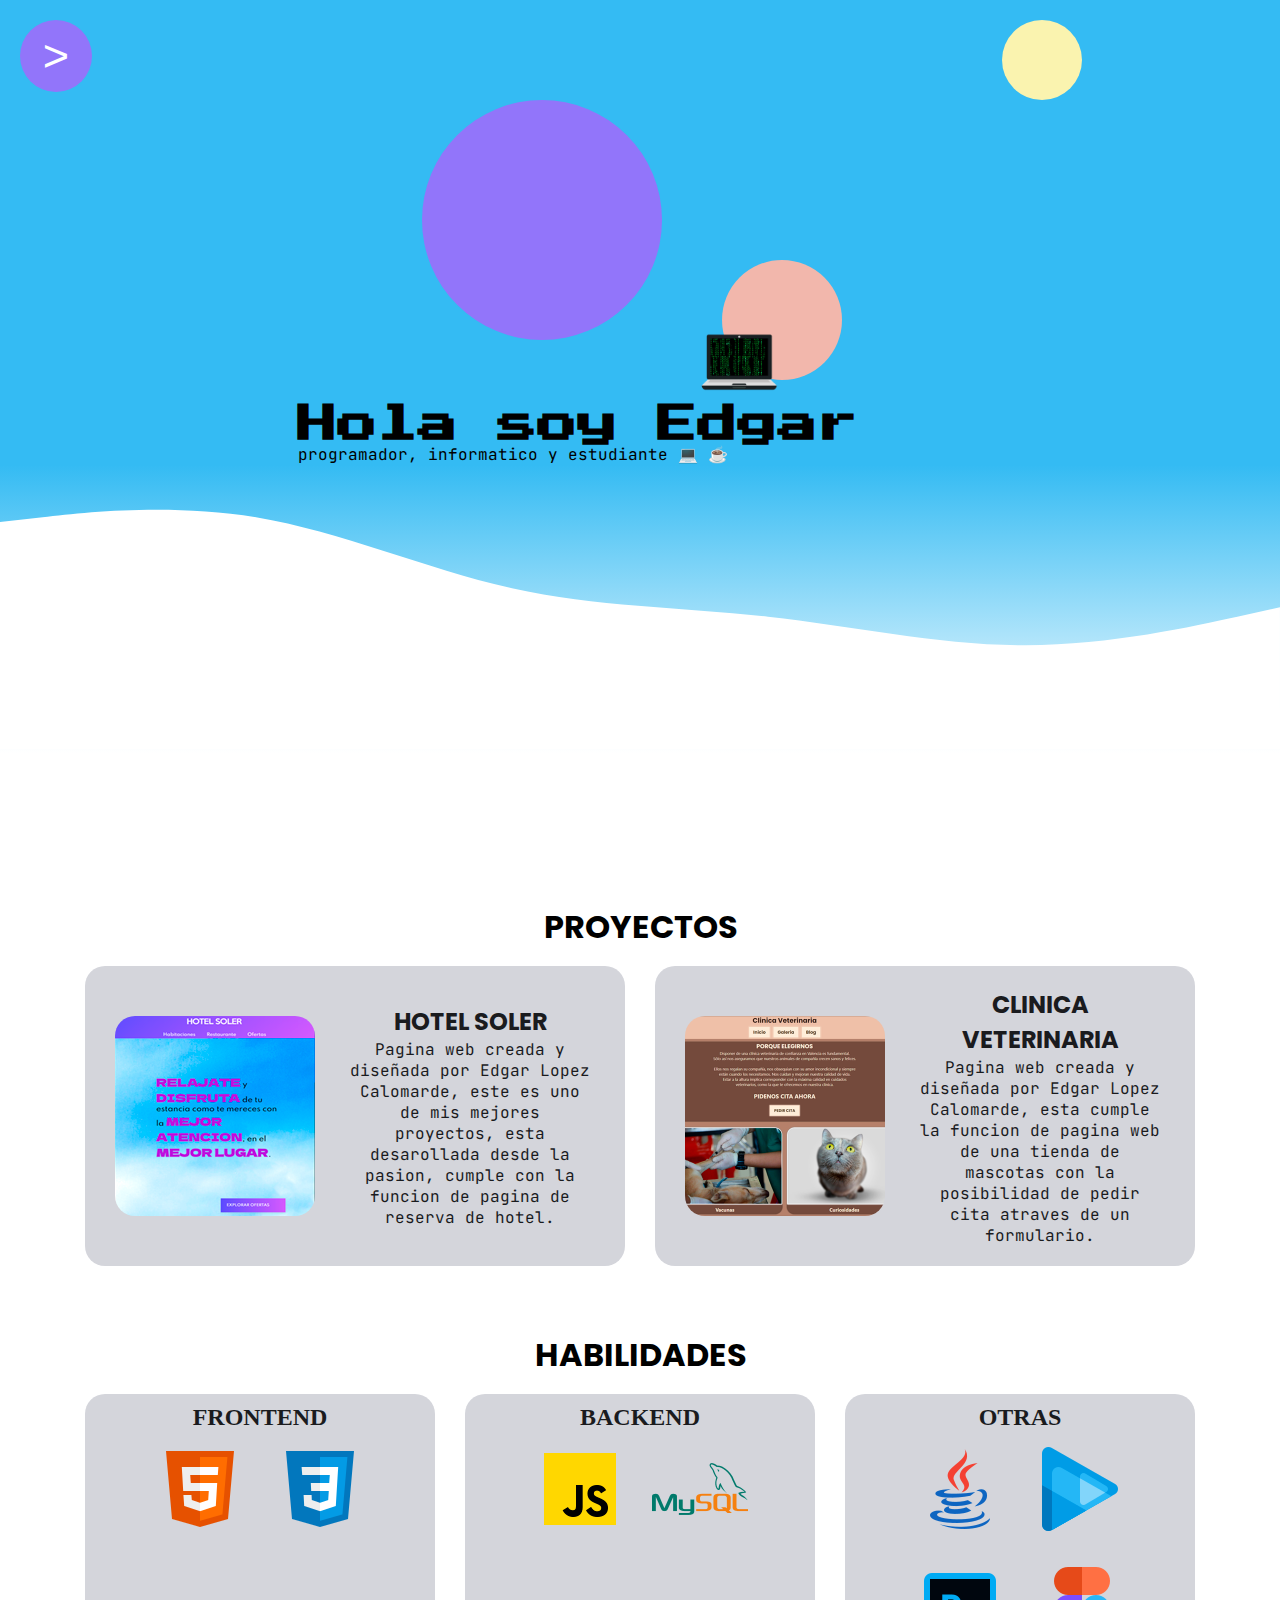
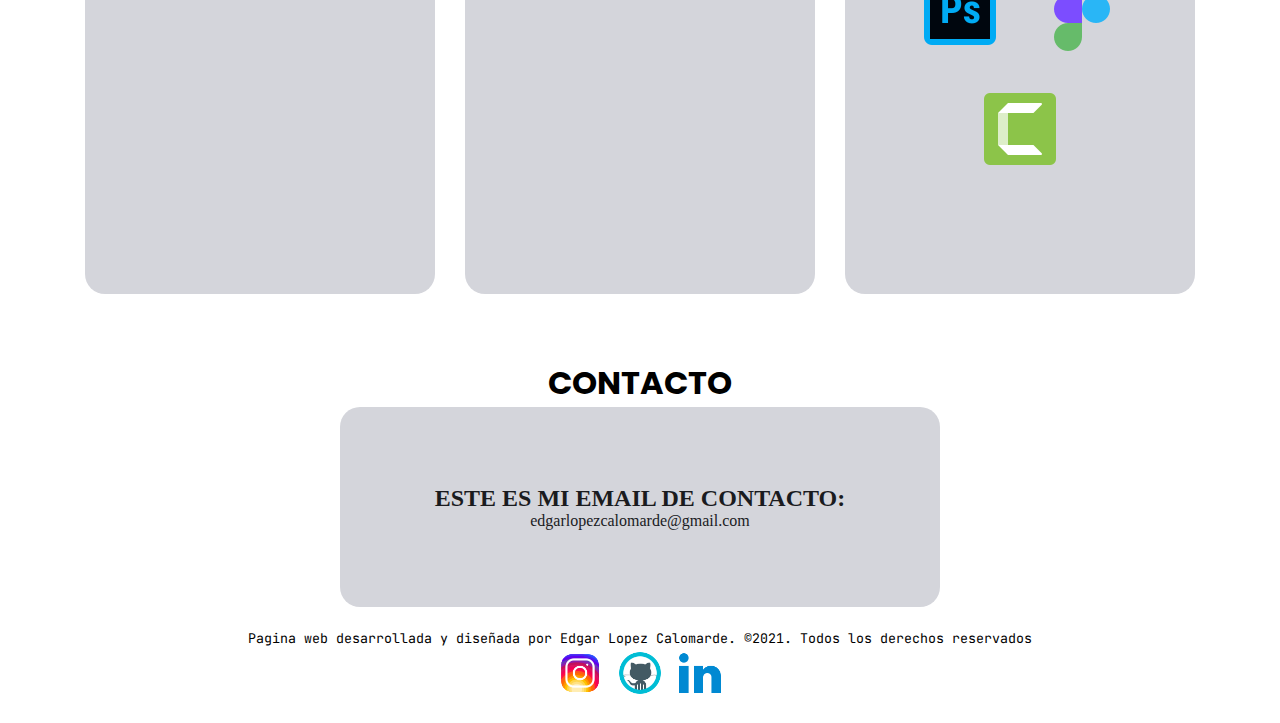
<file: index.html>
<!doctype html>
<html lang="en">
<head>
    <meta charset="UTF-8">

    <meta name="viewport"
          content="width=device-width, user-scalable=no, initial-scale=1.0, maximum-scale=1.0, minimum-scale=1.0">
    <meta http-equiv="X-UA-Compatible" content="ie=edge">

    <link rel="preconnect" href="https://fonts.googleapis.com">
    <link rel="preconnect" href="https://fonts.gstatic.com" crossorigin>
    <link href="https://fonts.googleapis.com/css2?family=JetBrains+Mono&family=Press+Start+2P&display=swap" rel="stylesheet">
    <link href="https://fonts.googleapis.com/css2?family=Poppins:wght@500&display=swap" rel="stylesheet">
    <link href="https://fonts.googleapis.com/css2?family=Oswald&display=swap" rel="stylesheet">

    <link rel="stylesheet" href="CSS/paginaMain.css">
    <link rel="icon" href="/#">
    <title>edgar</title>
</head>
<body>
    <header>
            <nav id="menu">
                <button id="btnToggle">></button>

               <div id="desplegable">
                   <div id="objetosMenu">
                       <ul>
                           <li><a href="#proyectos">PROYECTOS</a></li>
                           <li><a href="#habilidades">HABILIDADES</a></li>
                           <li><a href="#trabajos">TRABAJOS(WORKING...)</a></li>
                           <li><a href="#contacto">CONTACTAME</a></li>
                       </ul>
                   </div>
               </div>
            </nav>
    </header>
    <main>
        <section id="principal">

            <div id="presentacion">

                <img src="images/portatil.gif" alt="portatil codigo maquina" id="portatilgif">
                <svg id="paleta">
                    <circle cx="160" cy="220" r="120" fill="#9275FA" id="circulo"/>
                    <circle cx="400" cy="320" r="60" fill="#F2B7AC" id="circulo"/>
                </svg>

                <h1>Hola soy Edgar</h1>
                <p>programador, informatico y estudiante &#128187 &#9749 </p>
            </div>


            <div id="modoIluminacion">
                <div id="solyluna">
                    <button id="sol"></button>
                </div>
            </div>


        </section>
        <div id="cajaOlas">
            <svg xmlns="http://www.w3.org/2000/svg" viewBox="0 0 1440 320" id="contenedorolas"><path id="olas" fill="#ffffff" fill-opacity="1" d="M0,64L48,58.7C96,53,192,43,288,58.7C384,75,480,117,576,138.7C672,160,768,160,864,170.7C960,181,1056,203,1152,202.7C1248,203,1344,181,1392,170.7L1440,160L1440,320L1392,320C1344,320,1248,320,1152,320C1056,320,960,320,864,320C768,320,672,320,576,320C480,320,384,320,288,320C192,320,96,320,48,320L0,320Z"></path></svg>
        </div>


        <section id="estadisticas">

            <div id="cajonproyectos">
                <h1 class="titulo">PROYECTOS</h1>

               <div id="proyectos">

                <div id="proyectosColumna1">

                    <div id="hotelSoler">
                        <img src="images/hotelSoler.png" alt="HOTEL SOLER" class="imgproyecto">

                        <div class="descripcion">

                            <h2 class="ptitulo">HOTEL SOLER</h2>

                            <p class="pdescripcion">Pagina web creada y diseñada por Edgar Lopez Calomarde,
                                este es uno de mis mejores proyectos, esta desarollada
                                desde la pasion, cumple con la funcion de pagina de
                                reserva de hotel.</p>

                        </div>
                    </div>


                </div>

                <div id="proyectosColumna2">
                    <div id="clinicaVeterinaria">
                        <img src="images/clinicaVeterinaria.png" alt="CLINICA VETERINARIA" class="imgproyecto">

                        <div class="descripcion">

                            <h2 class="ptitulo">CLINICA VETERINARIA</h2>

                            <p class="pdescripcion">Pagina web creada y diseñada por Edgar Lopez Calomarde,
                                esta cumple la funcion de pagina web de una tienda de
                                mascotas con la posibilidad de pedir cita atraves de
                                un formulario.

                            </p>

                        </div>

                    </div>

                </div>

               </div>


            </div>

            <div id="cajonhabilidades">
                <h1 class="titulo">HABILIDADES</h1>

                <div id="habilidades">

                    <div id="frontend">

                        <h2>FRONTEND</h2>

                        <img src="images/html5.png" alt="HTML5" class="iconoSkill">
                        <img src="images/css3.png" alt="CSS3" class="iconoSkill">


                    </div>

                    <div id="backend">

                        <h2>BACKEND</h2>

                        <img src="images/js.png" alt="javascript" class="iconoSkill">
                        <img src="images/mysql.png" alt="MySQL" class="iconoSkill">


                    </div>

                    <div id="otras">

                        <h2>OTRAS</h2>

                        <img src="images/java.png" alt="java" class="iconoSkill">
                        <img src="images/vegas.png" alt="vegas" class="iconoSkill">
                        <img src="images/phothoshop.png" alt="phothoshop" class="iconoSkill">
                        <img src="images/figma.png" alt="figma" class="iconoSkill">
                        <img src="images/camptasia.png" alt="camptasia" class="iconoSkill">


                    </div>

                </div>

            </div>

            <div id="trabajos">
                <h1 class="titulo">TRABAJOS</h1>

            </div>

        </section>



        <section id="contacto">


            <h1 id="tituloContacto">CONTACTO</h1>



                <div id="emailContacto">


                    <div id="emailContactoContenido">

                        <h2>ESTE ES MI EMAIL DE CONTACTO:</h2>


                        <p id="mail">edgarlopezcalomarde@gmail.com</p>


                    </div>






                </div>

        </section>






    </main>

    <footer id="pie">


        <small>Pagina web desarrollada y diseñada por Edgar Lopez Calomarde. ©2021. Todos los derechos reservados</small>

            <div id="redesSociales">

                <a href="https://www.instagram.com/eltete_edgar/"><img src="images/instagram.png" alt="INSTAGRAM"></a>
                <a href=""><img src="images/github.png" alt="GITHUB"></a>
                <a href=""><img src="images/linkedin.png" alt="LINKEDIN"></a>

            </div>

    </footer>

    <script src="JS/btnDespliegue.js"></script>
    <script src="JS/modoOscuro.js"></script>
    <script src ="JS/redireccionar.js"></script>
</body>
</html>
</file>
<file: CSS/paginaMain.css>
root{

    /*PALETA DE COLORES LIGHT*/

    --blanco: #ffffff;
    --amarillo: #FAF3AF;
    --verde: #60E0AE;
    --morado: #9275FA;
    --carne: #F2B7AC;
    --gris: #b4b4b4;
    --azul: #34bbf3;



    /*PALETA DE COLORES OSCURA*/
    --azulOscuro: #003482;
}


*{
    margin: 0;
    padding: 0;
    box-sizing: border-box;

}

body{
    background: var(--blanco) ;
    -webkit-font-smoothing: antialiased;
}

header{
    background-color: #34bbf3;
}

#principal{
    display: flex;
    flex-direction: row;
    justify-content: center;
    background-color: #34bbf3;
}

#paleta{
    width: 600px;
    height: 400px;


}


#presentacion h1{
    font-family: 'Press Start 2P', cursive;
    font-size: 40px;

}


#presentacion p{
    font-family: 'JetBrains Mono', monospace;
}

.titulo{
    margin-top: 50px;
    font-family: 'Poppins', sans-serif;
    font-size: 32px;
    text-align: center;

}

#tituloContacto{
    font-family: 'Poppins', sans-serif;
    font-size: 32px;
    text-align: center;
    padding-top: 50px;
}

#portatilgif{
    position: relative;
    width: 80px;
    left: 400px;
}

#estadisticas{
    display: flex;
    flex-direction: column ;
    align-items: center;

}

#cajonproyectos{
    margin-top: 100px;
}

#menu{
    position: relative;
}

#btnToggle{
    font-size: 45px;
    color: #ffffff;
    margin: 20px;
    padding: 10px;
    background-color: #9275FA;
    border-radius: 100px;
    width: 72px;
    text-align: center;
    position: absolute;
    border: transparent;
    transition: 2s ease all;


}

#btnToggle.active{
    font-size: 45px;
    color: #ffffff;
    margin: 20px;
    padding: 10px;
    background-color: #9275fa;
    border-radius: 50px;
    width: 72px;
    text-align: center;
    transform: rotate(90deg);
    position: absolute;
    transition: 1s ease all;

}

#btnToggle:hover{
    box-shadow: rgb(125, 100, 215) 0 0 0 3px, rgb(255, 255, 255) 0 0 0 6px;
}


#objetosMenu{
    position: absolute;
    top: 100px;
    left: 90px;
    border-radius: 20px;
    background-color: #ffffff;
    box-shadow: rgba(149, 157, 165, 0.2) 0 8px 24px;
    height: 200px;
    width: 210px;
    font-family: 'Oswald', sans-serif;
    font-size: 19px;
    animation-name: desplegar;
    animation-duration: 0.2s;
}


#objetosMenu ul {
    padding: 5px;
    list-style-type: none;
    border-radius: 20px;
    width: 200px;
    background-color: #ffffff;
    animation-name: desplegar;
    animation-duration: 0.2s;
}



#objetosMenu li {
    animation-name: aparecer;
    animation-duration: 2.4s;

}



#objetosMenu li a {
    border-radius: 20px;
    display: block;
    margin: 2px;
    color: #000;
    padding: 8px 18px;
    text-decoration: none;

}


#objetosMenu li a:hover {
    border-radius: 20px;
    background-color:  #9275FA;
    color: white;
}

#objetosMenu.oscuro {
    background-color: #383838;
    color: white;
}
#objetosMenu.oscuro ul {
    background-color: #383838;

}

#objetosMenu.oscuro ul li a{
    color: white;
}

#desplegable {
    display: none;
    

}

#desplegable.active {
    display: block;

}

#cajaOlas{
    background: linear-gradient(180deg, rgb(52, 187, 243) 0%, rgb(255, 255, 255) 100%);
}



#modoIluminacion{
 position: relative;
}

#solyluna{
    position: absolute;
}


#sol{
    font-size: 45px;
    margin: 20px;
    padding: -10px 20px;
    background-color: #FAF3AF;
    border-radius: 100px;
    width: 80px;
    height: 80px;
    text-align: center;
    position: absolute;
    border: transparent;
    transition: 2s ease all;


}


#sol.luna{
    font-size: 45px;
    margin: 20px;
    padding: -10px 20px;
    background-color: #b6b6b6;
    border-radius: 100px;
    width: 80px;
    height: 80px;
    text-align: center;
    position: absolute;
    border: transparent;
    transition: 2s ease all;

}

#sol:hover{
    box-shadow: rgb(255, 235, 130) 0 0 0 3px, rgb(255, 255, 255) 0 0 0 6px;
}

#sol.luna:hover{
    box-shadow: rgb(123, 121, 121) 0 0 0 3px, rgb(255, 255, 255) 0 0 0 6px;
}



#principal.oscuro{
    background-color: #003482;
    color: white;
}

#cajaOlas.oscuro{
    background: linear-gradient(180deg, rgb(0, 52, 130) 0%, rgb(26, 27, 30) 100%);
}

#olas.oscuro{
    fill: #1A1B1E;
}

#estadisticas.oscuro,#contacto.oscuro,#pie.oscuro{
    background-color: #1A1B1EFF;
    color: white;
}


/*HABILIDADES*/


#habilidades{

    display: flex;
    flex-direction: row;
    width: 100%;

}

#frontend{
    padding: 10px;
    margin: 15px;
    color: #1A1B1E;
    background-color: #d4d5db;
    width: 350px;
    height: 500px;
    text-align: center;
    border-radius: 20px;
}
#backend{
    padding: 10px;
    margin: 15px;
    color: #1A1B1E;
    background-color: #d4d5db;
    width: 350px;
    height: 500px;
    text-align: center;
    border-radius: 20px;

}

#otras{
    padding: 10px;
    margin: 15px;
    color: #1A1B1E;
    background-color: #d4d5db;
    width: 350px;
    height: 500px;
    text-align: center;
    border-radius: 20px;


}

.iconoSkill{
    margin: 10px;
}

#otras.oscuro, #backend.oscuro, #frontend.oscuro{
    background-color: #383838;
    color: white;

}


.ptitulo{
    font-family: 'Poppins', sans-serif;


}

.pdescripcion{
    font-family: 'JetBrains Mono', monospace;
}


#proyectos{
    display: flex;
    flex-direction: row;
    justify-content: space-around;
}

#proyectosColumna1{
    display: flex;
    flex-direction: column;
}

#proyectosColumna2{
    display: flex;
    flex-direction: column;
}

#hotelSoler, #clinicaVeterinaria{
    padding: 10px;
    margin: 15px;
    color: #1A1B1E;
    background-color: #d4d5db;
    width: 540px;
    height: 300px;
    text-align: center;
    border-radius: 20px;

    display: flex;
    flex-direction: row;
}



#hotelSoler.oscuro{
    background-color: #383838;
    color: white;
}

#clinicaVeterinaria.oscuro{
    background-color: #383838;
    color: white;
}

.imgproyecto{
    width: 200px;
    height: 200px;
    border-radius: 20px;
    margin: auto 20px;
}


.descripcion{
    display: flex;
    flex-direction: column;
    justify-content: center;
    padding: 12px;
    margin-right: 10px;
}


#contacto{
    display: flex;
    flex-direction: column;
    align-items: center;
}


#emailContacto{
    padding: 10px;
    color: #1A1B1E;
    background-color: #d4d5db;
    text-align: center;
    border-radius: 20px;
    height: 200px;
    width: 600px;

    display: flex;
    flex-direction: column;
    margin: auto;

}

#emailContactoContenido{
    margin: auto 0  ;
}

#emailContacto.oscuro{
    background-color: #383838;
    color: white;
}




#pie{
padding: 20px;
}





/*TODAVIA NO HE CURRADO*/
#trabajos{
    display: none;
}


#pie{
    text-align: center;
    font-family: 'JetBrains Mono', monospace;

}

#redesSociales img{
    width: 50px;
}



/*ANIMACIONES*/

@keyframes desplegar {
    from {height: 10px;}
    to {height: 200px;}
}

@keyframes plegar  {
    from {height: 200px;}
    to {height: 10px;}
}


@keyframes aparecer {
    from{
        opacity: 0;
    }
    to{
        opacity: 1;

    }
}



/*RESPONSIBE WEB  MAX 1146PX*/
@media screen and (max-width: 1146px) {

    #proyectos{
        flex-direction: column;
    }

    #habilidades{
        flex-direction: column;
    }

    body{
        overflow-x: hidden;
    }

}

@media screen and (max-width: 910px) {
#paleta{
    display: none;
}

    #principal{
        flex-direction: column;
    }


    #modoIluminacion{
        position: relative;
        left: 70%;


    }

    #presentacion{
        margin: 50px auto;
    }

    #portatilgif{
        display: none;
    }

    #btnToggle{
        display: none;
    }

}

@media screen and (max-width: 628px) {


    #hotelSoler{
        width: 90%;
        flex-direction: column;
        height: 100%;

    }


    #hotelSoler img{
        margin: auto;
    }

    #clinicaVeterinaria{
        width: 90%;
        flex-direction: column;
        height: 100%;

    }

    #clinicaVeterinaria img{
        margin: auto;
    }

    #frontend{
        width: 90%;
    }

    #backend{
        width: 90%;
    }

    #otras{
        width: 90%;

    }

    #emailContacto{
        width: 90%;
    }



}


@media screen and (max-width: 610px) {

    #presentacion{
        margin: 20px;
    }

}

/*BARRA DE DESPLAZAMIENTO*/

/*Ajustes barra desplazamiento*/

body::-webkit-scrollbar {
    width: 0.25rem;
}

body::-webkit-scrollbar-track {
    background-color: #1A1B1EFF;


}

body::-webkit-scrollbar-thumb {
    background-color: #9275FA;
    border-radius: 50px;
}
</file>
